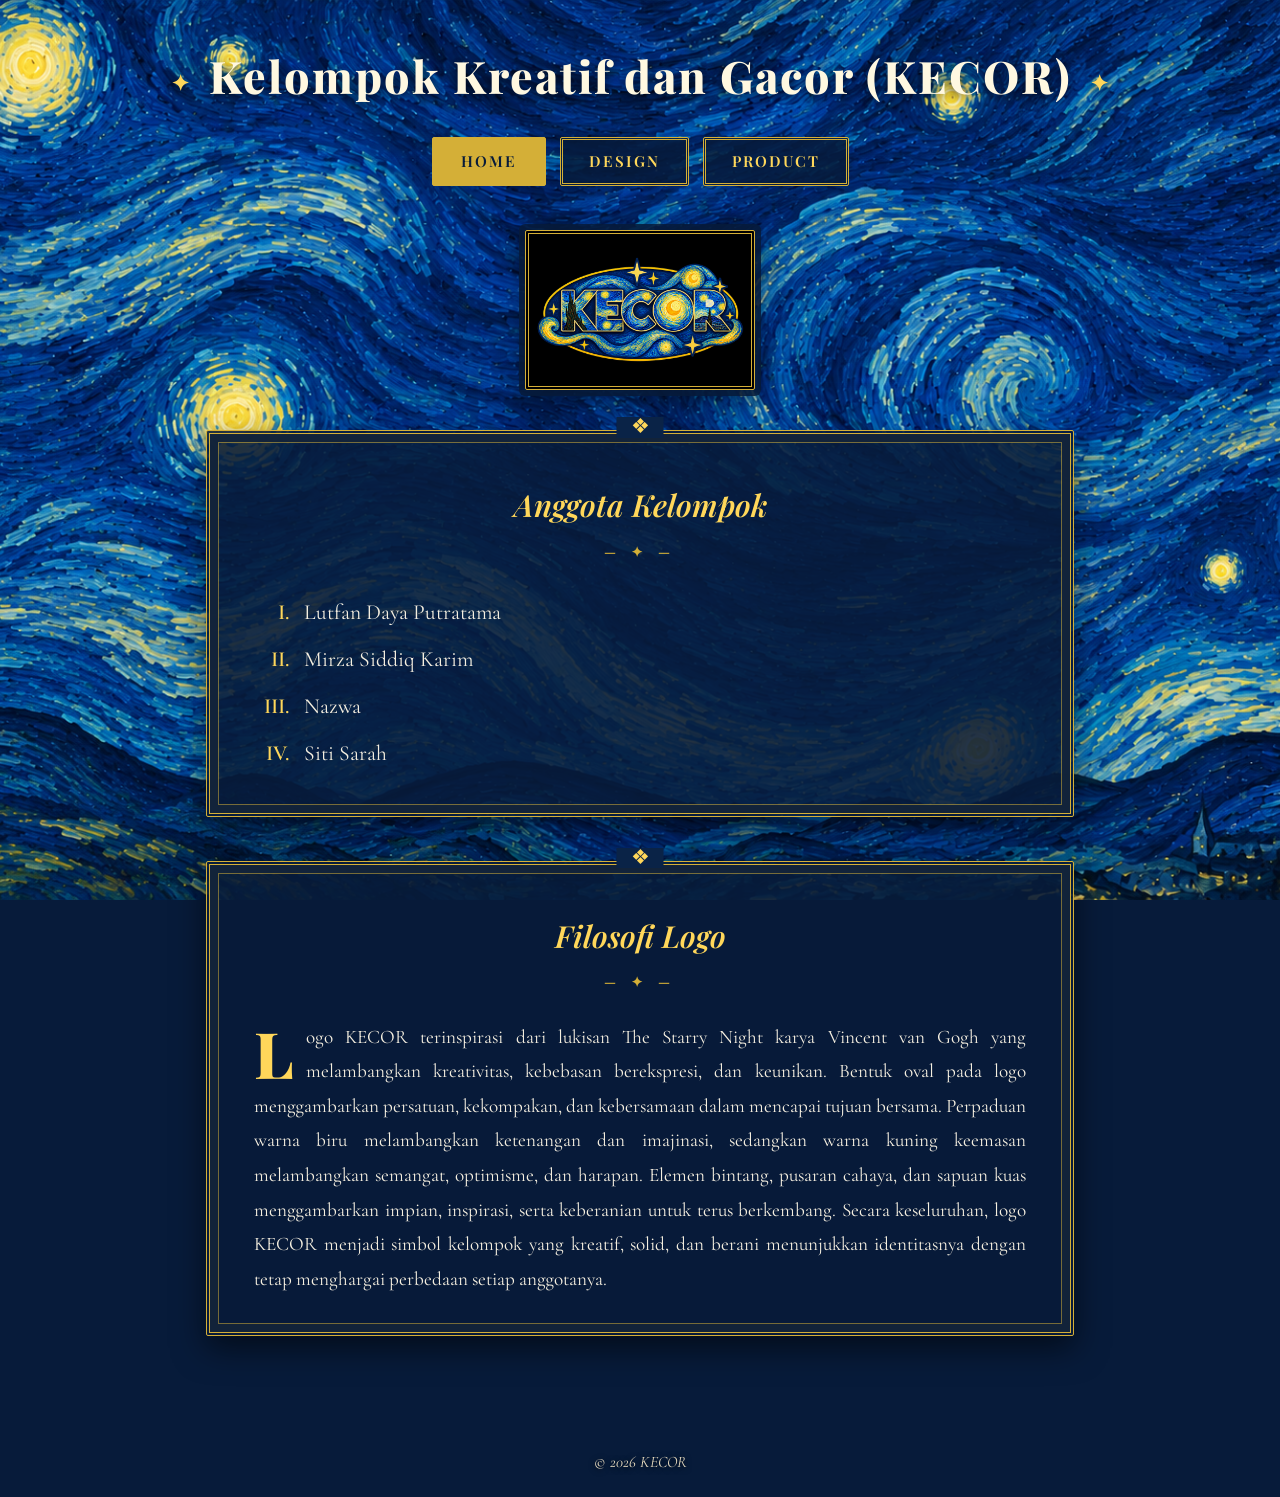
<file: index.html>
<!DOCTYPE html>
<html lang="id">
<head>
  <meta charset="UTF-8">
  <meta name="viewport" content="width=device-width, initial-scale=1.0">
  <title>KECOR - Kelompok Kreatif dan Gacor</title>
  <link rel="preconnect" href="https://fonts.googleapis.com">
  <link rel="preconnect" href="https://fonts.gstatic.com" crossorigin>
  <link href="https://fonts.googleapis.com/css2?family=Cormorant+Garamond:ital,wght@0,500;0,600;1,500&family=Playfair+Display:ital,wght@0,600;0,800;1,600&display=swap" rel="stylesheet">
  <link rel="stylesheet" href="style.css">
</head>
<body>

  <header>
    <h1>Kelompok Kreatif dan Gacor (KECOR)</h1>
    <nav>
      <ul>
        <li><a href="index.html" class="active">Home</a></li>
        <li><a href="about.html">Design</a></li>
        <li><a href="product.html">Product</a></li>
      </ul>
    </nav>
  </header>

  <main>
    <img class="logo" src="Van Gogh–Inspired KECOR Starry Emblem.png"alt="Logo KECOR">

    <section class="card">
      <h2>Anggota Kelompok</h2>
      <ol class="anggota">
        <li>Lutfan Daya Putratama</li>
        <li>Mirza Siddiq Karim</li>
        <li>Nazwa</li>
        <li>Siti Sarah</li>
      </ol>
    </section>

    <section class="card">
      <h2>Filosofi Logo</h2>
      <p>
        Logo KECOR terinspirasi dari lukisan The Starry Night karya Vincent van Gogh yang melambangkan kreativitas, kebebasan berekspresi, dan keunikan. Bentuk oval pada logo menggambarkan persatuan, kekompakan, dan kebersamaan dalam mencapai tujuan bersama. Perpaduan warna biru melambangkan ketenangan dan imajinasi, sedangkan warna kuning keemasan melambangkan semangat, optimisme, dan harapan. Elemen bintang, pusaran cahaya, dan sapuan kuas menggambarkan impian, inspirasi, serta keberanian untuk terus berkembang. Secara keseluruhan, logo KECOR menjadi simbol kelompok yang kreatif, solid, dan berani menunjukkan identitasnya dengan tetap menghargai perbedaan setiap anggotanya.
      </p>
    </section>
  </main>

  <footer>&copy; 2026 KECOR</footer>

</body>
</html>
</file>
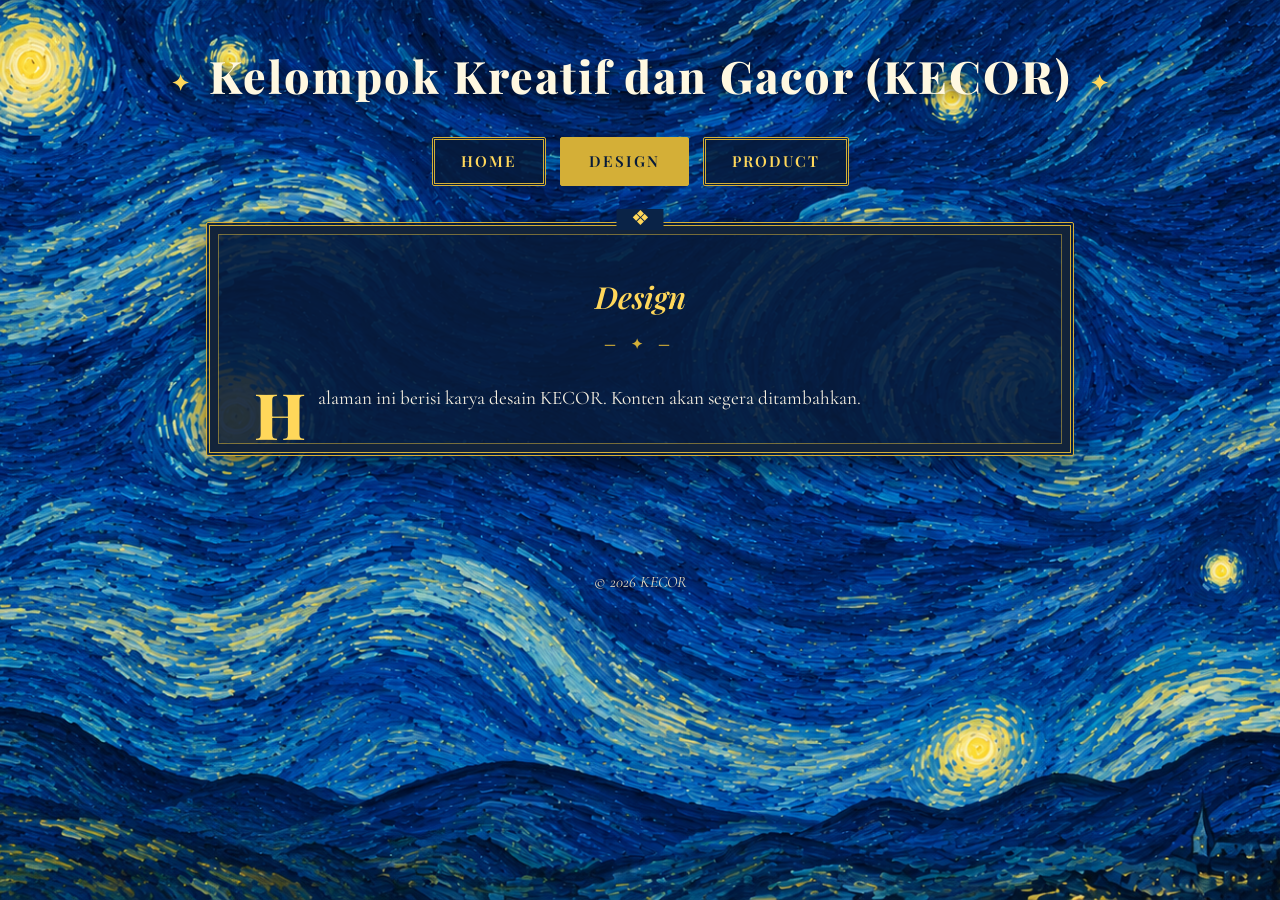
<file: about.html>
<!DOCTYPE html>
<html lang="id">
<head>
  <meta charset="UTF-8">
  <meta name="viewport" content="width=device-width, initial-scale=1.0">
  <title>Design - KECOR</title>
  <link rel="preconnect" href="https://fonts.googleapis.com">
  <link rel="preconnect" href="https://fonts.gstatic.com" crossorigin>
  <link href="https://fonts.googleapis.com/css2?family=Cormorant+Garamond:ital,wght@0,500;0,600;1,500&family=Playfair+Display:ital,wght@0,600;0,800;1,600&display=swap" rel="stylesheet">
  <link rel="stylesheet" href="style.css">
</head>
<body>

  <header>
    <h1>Kelompok Kreatif dan Gacor (KECOR)</h1>
    <nav>
      <ul>
        <li><a href="index.html">Home</a></li>
        <li><a href="about.html" class="active">Design</a></li>
        <li><a href="product.html">Product</a></li>
      </ul>
    </nav>
  </header>

  <main>
    <section class="card">
      <h2>Design</h2>
      <p>
        Halaman ini berisi karya desain KECOR. Konten akan segera ditambahkan.
      </p>
    </section>
  </main>

  <footer>&copy; 2026 KECOR</footer>

</body>
</html>
</file>
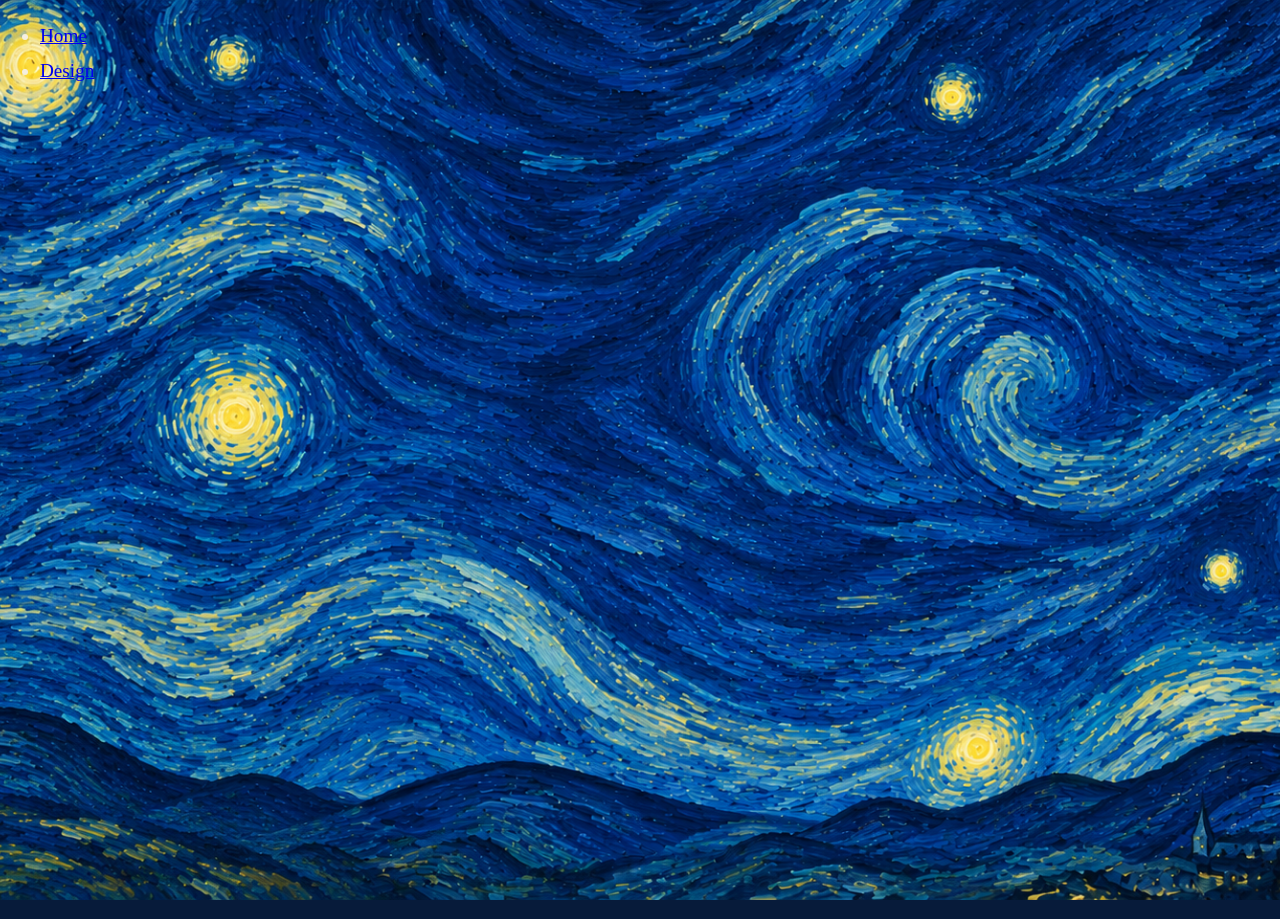
<file: product.html>
<!DOCTYPE html>
<html>
<head>
  <link rel="stylesheet" href="./style.css">
  </head>
  <body>
   <ul>
    <li><a href="index.html">Home</li>
    <li><a href="about.html">Design</a></li>
      </ul>
</body>
</html>
</file>
<file: style.css>
* {
    box-sizing: border-box;
}

body {
    margin: 0;
    min-height: 100vh;

    background-color: #071B3A;
    background-image: url("Van Gogh-Inspired Starry Night Panorama.png");
    background-size: cover;
    background-position: center;
    background-repeat: no-repeat;
    background-attachment: fixed;

    font-family: "Cormorant Garamond", Georgia, "Times New Roman", serif;
    font-size: 1.2rem;
    color: #f5efe0;
    line-height: 1.8;
}

header {
    padding: 36px 16px 8px;
    text-align: center;
}

h1 {
    margin: 0 0 20px;
    font-family: "Playfair Display", Georgia, "Times New Roman", serif;
    font-size: clamp(1.6rem, 4.5vw, 2.8rem);
    font-weight: 800;
    letter-spacing: 2px;
    color: #fff8e1;
    text-shadow: 0 3px 12px rgba(0, 0, 0, 0.8);
}

h1::before,
h1::after {
    content: "✦";
    color: #ffd75a;
    font-size: 0.5em;
    vertical-align: middle;
    margin: 0 18px;
}

nav ul {
    list-style: none;
    margin: 0;
    padding: 0;
    display: flex;
    justify-content: center;
    flex-wrap: wrap;
    gap: 14px;
}

nav a {
    display: inline-block;
    padding: 8px 26px;
    background: rgba(7, 27, 58, 0.85);
    border: 3px double #d4af37;
    border-radius: 2px;
    color: #ffd75a;
    text-decoration: none;
    font-family: "Playfair Display", Georgia, serif;
    font-size: 0.95rem;
    font-weight: 600;
    letter-spacing: 2px;
    text-transform: uppercase;
    transition: background 0.3s, color 0.3s;
}

nav a:hover,
nav a.active {
    background: #d4af37;
    color: #071B3A;
}

main {
    max-width: 900px;
    margin: 0 auto;
    padding: 28px 16px 48px;
}

.logo {
    display: block;
    margin: 8px auto 40px;
    width: 230px;
    max-width: 70%;
    height: auto;
    padding: 6px;
    background: #000;
    border: 4px double #d4af37;
    border-radius: 2px;
    box-shadow: 0 0 0 6px rgba(7, 27, 58, 0.85),
                0 10px 30px rgba(0, 0, 0, 0.6);
}

.card {
    position: relative;
    background: rgba(7, 27, 58, 0.88);
    border: 4px double #d4af37;
    border-radius: 2px;
    padding: 44px 44px 36px;
    margin-bottom: 44px;
    box-shadow: inset 0 0 0 8px rgba(7, 27, 58, 0.9),
                inset 0 0 0 9px rgba(212, 175, 55, 0.55),
                0 12px 32px rgba(0, 0, 0, 0.55);
}

.card::before {
    content: "❖";
    position: absolute;
    top: -17px;
    left: 50%;
    transform: translateX(-50%);
    padding: 0 14px;
    background: #0a2347;
    color: #ffd75a;
    font-size: 1.3rem;
    line-height: 1;
}

.card h2 {
    margin: 0 0 26px;
    text-align: center;
    font-family: "Playfair Display", Georgia, serif;
    font-style: italic;
    font-weight: 600;
    font-size: 1.9rem;
    color: #ffd75a;
}

.card h2::after {
    content: "— ✦ —";
    display: block;
    margin-top: 6px;
    font-style: normal;
    font-size: 0.85rem;
    letter-spacing: 6px;
    color: #d4af37;
}

.card p {
    margin: 0;
    text-align: justify;
}

.card p::first-letter {
    float: left;
    font-family: "Playfair Display", Georgia, serif;
    font-size: 4rem;
    font-weight: 800;
    line-height: 0.85;
    padding: 6px 12px 0 0;
    color: #ffd75a;
}

.anggota {
    margin: 0;
    padding: 0 0 0 40px;
    list-style: upper-roman;
    font-size: 1.35rem;
}

.anggota li {
    padding: 4px 0 4px 10px;
}

.anggota li::marker {
    color: #ffd75a;
    font-weight: 600;
}

footer {
    text-align: center;
    padding: 20px;
    font-style: italic;
    font-size: 1rem;
    color: #e8dcc0;
    text-shadow: 0 1px 6px rgba(0, 0, 0, 0.9);
}

@media (max-width: 600px) {
    body {
        font-size: 1.1rem;
    }

    .card {
        padding: 36px 22px 26px;
    }

    .card p {
        text-align: left;
    }

    h1::before,
    h1::after {
        display: none;
    }
}
</file>
